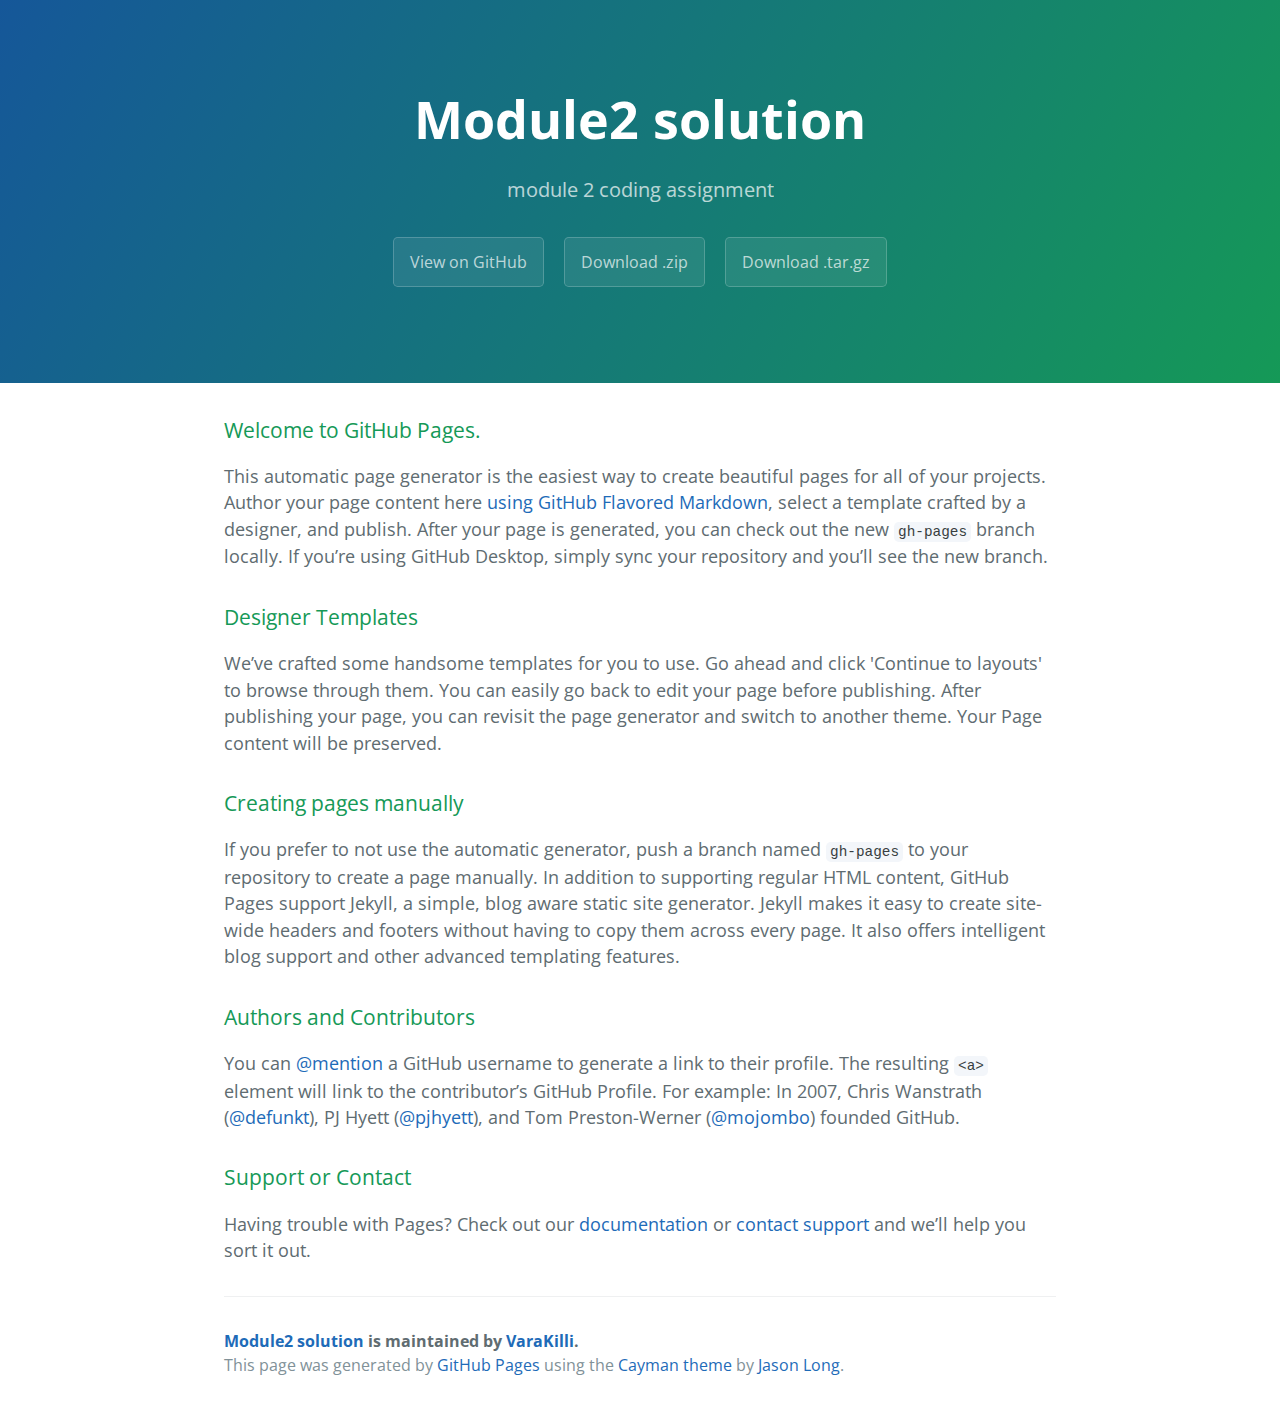
<file: index.html>
<!DOCTYPE html>
<html lang="en-us">
  <head>
    <meta charset="UTF-8">
    <title>Module2 solution by VaraKilli</title>
    <meta name="viewport" content="width=device-width, initial-scale=1">
    <link rel="stylesheet" type="text/css" href="stylesheets/normalize.css" media="screen">
    <link href='https://fonts.googleapis.com/css?family=Open+Sans:400,700' rel='stylesheet' type='text/css'>
    <link rel="stylesheet" type="text/css" href="stylesheets/stylesheet.css" media="screen">
    <link rel="stylesheet" type="text/css" href="stylesheets/github-light.css" media="screen">
  </head>
  <body>
    <section class="page-header">
      <h1 class="project-name">Module2 solution</h1>
      <h2 class="project-tagline">module 2 coding assignment</h2>
      <a href="https://github.com/VaraKilli/module2_solution" class="btn">View on GitHub</a>
      <a href="https://github.com/VaraKilli/module2_solution/zipball/master" class="btn">Download .zip</a>
      <a href="https://github.com/VaraKilli/module2_solution/tarball/master" class="btn">Download .tar.gz</a>
    </section>

    <section class="main-content">
      <h3>
<a id="welcome-to-github-pages" class="anchor" href="#welcome-to-github-pages" aria-hidden="true"><span aria-hidden="true" class="octicon octicon-link"></span></a>Welcome to GitHub Pages.</h3>

<p>This automatic page generator is the easiest way to create beautiful pages for all of your projects. Author your page content here <a href="https://guides.github.com/features/mastering-markdown/">using GitHub Flavored Markdown</a>, select a template crafted by a designer, and publish. After your page is generated, you can check out the new <code>gh-pages</code> branch locally. If you’re using GitHub Desktop, simply sync your repository and you’ll see the new branch.</p>

<h3>
<a id="designer-templates" class="anchor" href="#designer-templates" aria-hidden="true"><span aria-hidden="true" class="octicon octicon-link"></span></a>Designer Templates</h3>

<p>We’ve crafted some handsome templates for you to use. Go ahead and click 'Continue to layouts' to browse through them. You can easily go back to edit your page before publishing. After publishing your page, you can revisit the page generator and switch to another theme. Your Page content will be preserved.</p>

<h3>
<a id="creating-pages-manually" class="anchor" href="#creating-pages-manually" aria-hidden="true"><span aria-hidden="true" class="octicon octicon-link"></span></a>Creating pages manually</h3>

<p>If you prefer to not use the automatic generator, push a branch named <code>gh-pages</code> to your repository to create a page manually. In addition to supporting regular HTML content, GitHub Pages support Jekyll, a simple, blog aware static site generator. Jekyll makes it easy to create site-wide headers and footers without having to copy them across every page. It also offers intelligent blog support and other advanced templating features.</p>

<h3>
<a id="authors-and-contributors" class="anchor" href="#authors-and-contributors" aria-hidden="true"><span aria-hidden="true" class="octicon octicon-link"></span></a>Authors and Contributors</h3>

<p>You can <a href="https://help.github.com/articles/basic-writing-and-formatting-syntax/#mentioning-users-and-teams" class="user-mention">@mention</a> a GitHub username to generate a link to their profile. The resulting <code>&lt;a&gt;</code> element will link to the contributor’s GitHub Profile. For example: In 2007, Chris Wanstrath (<a href="https://github.com/defunkt" class="user-mention">@defunkt</a>), PJ Hyett (<a href="https://github.com/pjhyett" class="user-mention">@pjhyett</a>), and Tom Preston-Werner (<a href="https://github.com/mojombo" class="user-mention">@mojombo</a>) founded GitHub.</p>

<h3>
<a id="support-or-contact" class="anchor" href="#support-or-contact" aria-hidden="true"><span aria-hidden="true" class="octicon octicon-link"></span></a>Support or Contact</h3>

<p>Having trouble with Pages? Check out our <a href="https://help.github.com/pages">documentation</a> or <a href="https://github.com/contact">contact support</a> and we’ll help you sort it out.</p>

      <footer class="site-footer">
        <span class="site-footer-owner"><a href="https://github.com/VaraKilli/module2_solution">Module2 solution</a> is maintained by <a href="https://github.com/VaraKilli">VaraKilli</a>.</span>

        <span class="site-footer-credits">This page was generated by <a href="https://pages.github.com">GitHub Pages</a> using the <a href="https://github.com/jasonlong/cayman-theme">Cayman theme</a> by <a href="https://twitter.com/jasonlong">Jason Long</a>.</span>
      </footer>

    </section>

  
  </body>
</html>
</file>
<file: stylesheets/stylesheet.css>
* {
  box-sizing: border-box; }

body {
  padding: 0;
  margin: 0;
  font-family: "Open Sans", "Helvetica Neue", Helvetica, Arial, sans-serif;
  font-size: 16px;
  line-height: 1.5;
  color: #606c71; }

a {
  color: #1e6bb8;
  text-decoration: none; }
  a:hover {
    text-decoration: underline; }

.btn {
  display: inline-block;
  margin-bottom: 1rem;
  color: rgba(255, 255, 255, 0.7);
  background-color: rgba(255, 255, 255, 0.08);
  border-color: rgba(255, 255, 255, 0.2);
  border-style: solid;
  border-width: 1px;
  border-radius: 0.3rem;
  transition: color 0.2s, background-color 0.2s, border-color 0.2s; }
  .btn + .btn {
    margin-left: 1rem; }

.btn:hover {
  color: rgba(255, 255, 255, 0.8);
  text-decoration: none;
  background-color: rgba(255, 255, 255, 0.2);
  border-color: rgba(255, 255, 255, 0.3); }

@media screen and (min-width: 64em) {
  .btn {
    padding: 0.75rem 1rem; } }

@media screen and (min-width: 42em) and (max-width: 64em) {
  .btn {
    padding: 0.6rem 0.9rem;
    font-size: 0.9rem; } }

@media screen and (max-width: 42em) {
  .btn {
    display: block;
    width: 100%;
    padding: 0.75rem;
    font-size: 0.9rem; }
    .btn + .btn {
      margin-top: 1rem;
      margin-left: 0; } }

.page-header {
  color: #fff;
  text-align: center;
  background-color: #159957;
  background-image: linear-gradient(120deg, #155799, #159957); }

@media screen and (min-width: 64em) {
  .page-header {
    padding: 5rem 6rem; } }

@media screen and (min-width: 42em) and (max-width: 64em) {
  .page-header {
    padding: 3rem 4rem; } }

@media screen and (max-width: 42em) {
  .page-header {
    padding: 2rem 1rem; } }

.project-name {
  margin-top: 0;
  margin-bottom: 0.1rem; }

@media screen and (min-width: 64em) {
  .project-name {
    font-size: 3.25rem; } }

@media screen and (min-width: 42em) and (max-width: 64em) {
  .project-name {
    font-size: 2.25rem; } }

@media screen and (max-width: 42em) {
  .project-name {
    font-size: 1.75rem; } }

.project-tagline {
  margin-bottom: 2rem;
  font-weight: normal;
  opacity: 0.7; }

@media screen and (min-width: 64em) {
  .project-tagline {
    font-size: 1.25rem; } }

@media screen and (min-width: 42em) and (max-width: 64em) {
  .project-tagline {
    font-size: 1.15rem; } }

@media screen and (max-width: 42em) {
  .project-tagline {
    font-size: 1rem; } }

.main-content :first-child {
  margin-top: 0; }
.main-content img {
  max-width: 100%; }
.main-content h1, .main-content h2, .main-content h3, .main-content h4, .main-content h5, .main-content h6 {
  margin-top: 2rem;
  margin-bottom: 1rem;
  font-weight: normal;
  color: #159957; }
.main-content p {
  margin-bottom: 1em; }
.main-content code {
  padding: 2px 4px;
  font-family: Consolas, "Liberation Mono", Menlo, Courier, monospace;
  font-size: 0.9rem;
  color: #383e41;
  background-color: #f3f6fa;
  border-radius: 0.3rem; }
.main-content pre {
  padding: 0.8rem;
  margin-top: 0;
  margin-bottom: 1rem;
  font: 1rem Consolas, "Liberation Mono", Menlo, Courier, monospace;
  color: #567482;
  word-wrap: normal;
  background-color: #f3f6fa;
  border: solid 1px #dce6f0;
  border-radius: 0.3rem; }
  .main-content pre > code {
    padding: 0;
    margin: 0;
    font-size: 0.9rem;
    color: #567482;
    word-break: normal;
    white-space: pre;
    background: transparent;
    border: 0; }
.main-content .highlight {
  margin-bottom: 1rem; }
  .main-content .highlight pre {
    margin-bottom: 0;
    word-break: normal; }
.main-content .highlight pre, .main-content pre {
  padding: 0.8rem;
  overflow: auto;
  font-size: 0.9rem;
  line-height: 1.45;
  border-radius: 0.3rem; }
.main-content pre code, .main-content pre tt {
  display: inline;
  max-width: initial;
  padding: 0;
  margin: 0;
  overflow: initial;
  line-height: inherit;
  word-wrap: normal;
  background-color: transparent;
  border: 0; }
  .main-content pre code:before, .main-content pre code:after, .main-content pre tt:before, .main-content pre tt:after {
    content: normal; }
.main-content ul, .main-content ol {
  margin-top: 0; }
.main-content blockquote {
  padding: 0 1rem;
  margin-left: 0;
  color: #819198;
  border-left: 0.3rem solid #dce6f0; }
  .main-content blockquote > :first-child {
    margin-top: 0; }
  .main-content blockquote > :last-child {
    margin-bottom: 0; }
.main-content table {
  display: block;
  width: 100%;
  overflow: auto;
  word-break: normal;
  word-break: keep-all; }
  .main-content table th {
    font-weight: bold; }
  .main-content table th, .main-content table td {
    padding: 0.5rem 1rem;
    border: 1px solid #e9ebec; }
.main-content dl {
  padding: 0; }
  .main-content dl dt {
    padding: 0;
    margin-top: 1rem;
    font-size: 1rem;
    font-weight: bold; }
  .main-content dl dd {
    padding: 0;
    margin-bottom: 1rem; }
.main-content hr {
  height: 2px;
  padding: 0;
  margin: 1rem 0;
  background-color: #eff0f1;
  border: 0; }

@media screen and (min-width: 64em) {
  .main-content {
    max-width: 64rem;
    padding: 2rem 6rem;
    margin: 0 auto;
    font-size: 1.1rem; } }

@media screen and (min-width: 42em) and (max-width: 64em) {
  .main-content {
    padding: 2rem 4rem;
    font-size: 1.1rem; } }

@media screen and (max-width: 42em) {
  .main-content {
    padding: 2rem 1rem;
    font-size: 1rem; } }

.site-footer {
  padding-top: 2rem;
  margin-top: 2rem;
  border-top: solid 1px #eff0f1; }

.site-footer-owner {
  display: block;
  font-weight: bold; }

.site-footer-credits {
  color: #819198; }

@media screen and (min-width: 64em) {
  .site-footer {
    font-size: 1rem; } }

@media screen and (min-width: 42em) and (max-width: 64em) {
  .site-footer {
    font-size: 1rem; } }

@media screen and (max-width: 42em) {
  .site-footer {
    font-size: 0.9rem; } }
</file>
<file: stylesheets/github-light.css>
/*
The MIT License (MIT)

Copyright (c) 2015 GitHub, Inc.

Permission is hereby granted, free of charge, to any person obtaining a copy
of this software and associated documentation files (the "Software"), to deal
in the Software without restriction, including without limitation the rights
to use, copy, modify, merge, publish, distribute, sublicense, and/or sell
copies of the Software, and to permit persons to whom the Software is
furnished to do so, subject to the following conditions:

The above copyright notice and this permission notice shall be included in all
copies or substantial portions of the Software.

THE SOFTWARE IS PROVIDED "AS IS", WITHOUT WARRANTY OF ANY KIND, EXPRESS OR
IMPLIED, INCLUDING BUT NOT LIMITED TO THE WARRANTIES OF MERCHANTABILITY,
FITNESS FOR A PARTICULAR PURPOSE AND NONINFRINGEMENT. IN NO EVENT SHALL THE
AUTHORS OR COPYRIGHT HOLDERS BE LIABLE FOR ANY CLAIM, DAMAGES OR OTHER
LIABILITY, WHETHER IN AN ACTION OF CONTRACT, TORT OR OTHERWISE, ARISING FROM,
OUT OF OR IN CONNECTION WITH THE SOFTWARE OR THE USE OR OTHER DEALINGS IN THE
SOFTWARE.

*/

.pl-c /* comment */ {
  color: #969896;
}

.pl-c1      /* constant, markup.raw, meta.diff.header, meta.module-reference, meta.property-name, support, support.constant, support.variable, variable.other.constant */,
.pl-s .pl-v /* string variable */ {
  color: #0086b3;
}

.pl-e  /* entity */,
.pl-en /* entity.name */ {
  color: #795da3;
}

.pl-s .pl-s1 /* string source */,
.pl-smi      /* storage.modifier.import, storage.modifier.package, storage.type.java, variable.other, variable.parameter.function */ {
  color: #333;
}

.pl-ent /* entity.name.tag */ {
  color: #63a35c;
}

.pl-k /* keyword, storage, storage.type */ {
  color: #a71d5d;
}

.pl-pds              /* punctuation.definition.string, string.regexp.character-class */,
.pl-s                /* string */,
.pl-s .pl-pse .pl-s1 /* string punctuation.section.embedded source */,
.pl-sr               /* string.regexp */,
.pl-sr .pl-cce       /* string.regexp constant.character.escape */,
.pl-sr .pl-sra       /* string.regexp string.regexp.arbitrary-repitition */,
.pl-sr .pl-sre       /* string.regexp source.ruby.embedded */ {
  color: #183691;
}

.pl-v /* variable */ {
  color: #ed6a43;
}

.pl-id /* invalid.deprecated */ {
  color: #b52a1d;
}

.pl-ii /* invalid.illegal */ {
  background-color: #b52a1d;
  color: #f8f8f8;
}

.pl-sr .pl-cce /* string.regexp constant.character.escape */ {
  color: #63a35c;
  font-weight: bold;
}

.pl-ml /* markup.list */ {
  color: #693a17;
}

.pl-mh        /* markup.heading */,
.pl-mh .pl-en /* markup.heading entity.name */,
.pl-ms        /* meta.separator */ {
  color: #1d3e81;
  font-weight: bold;
}

.pl-mq /* markup.quote */ {
  color: #008080;
}

.pl-mi /* markup.italic */ {
  color: #333;
  font-style: italic;
}

.pl-mb /* markup.bold */ {
  color: #333;
  font-weight: bold;
}

.pl-md /* markup.deleted, meta.diff.header.from-file */ {
  background-color: #ffecec;
  color: #bd2c00;
}

.pl-mi1 /* markup.inserted, meta.diff.header.to-file */ {
  background-color: #eaffea;
  color: #55a532;
}

.pl-mdr /* meta.diff.range */ {
  color: #795da3;
  font-weight: bold;
}

.pl-mo /* meta.output */ {
  color: #1d3e81;
}
</file>
